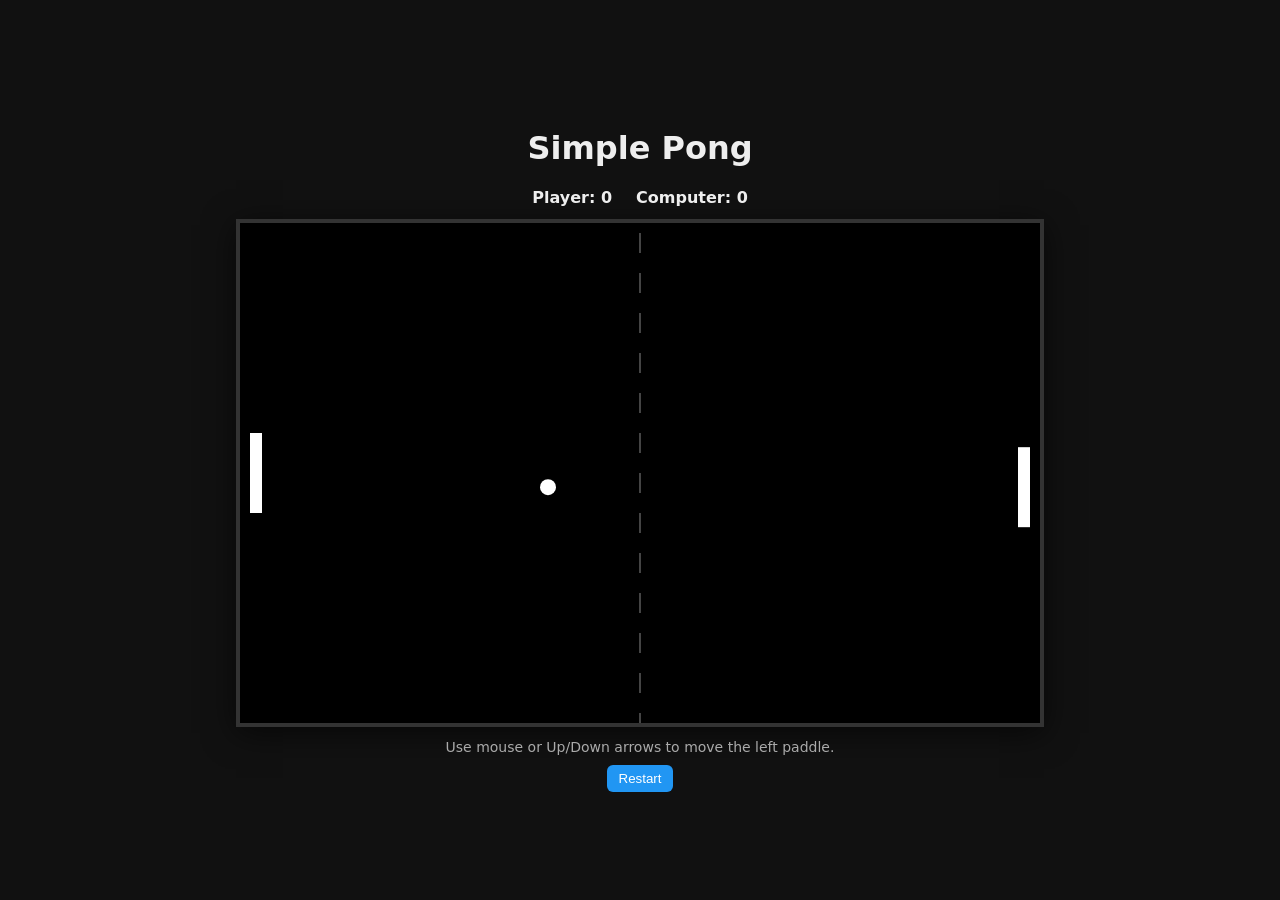
<file: index.html>
<!doctype html>
<html lang="en">
<head>
  <meta charset="utf-8" />
  <meta name="viewport" content="width=device-width, initial-scale=1" />
  <title>Simple Pong</title>
  <link rel="stylesheet" href="style.css" />
</head>
<body>
  <div class="container">
    <h1>Simple Pong</h1>
    <div class="scoreboard">
      <div id="playerScore">Player: 0</div>
      <div id="computerScore">Computer: 0</div>
    </div>
    <canvas id="game" width="800" height="500"></canvas>
    <div class="controls">Use mouse or Up/Down arrows to move the left paddle.</div>
    <button id="restart">Restart</button>
  </div>
  <script src="script.js"></script>
</body>
</html>
</file>
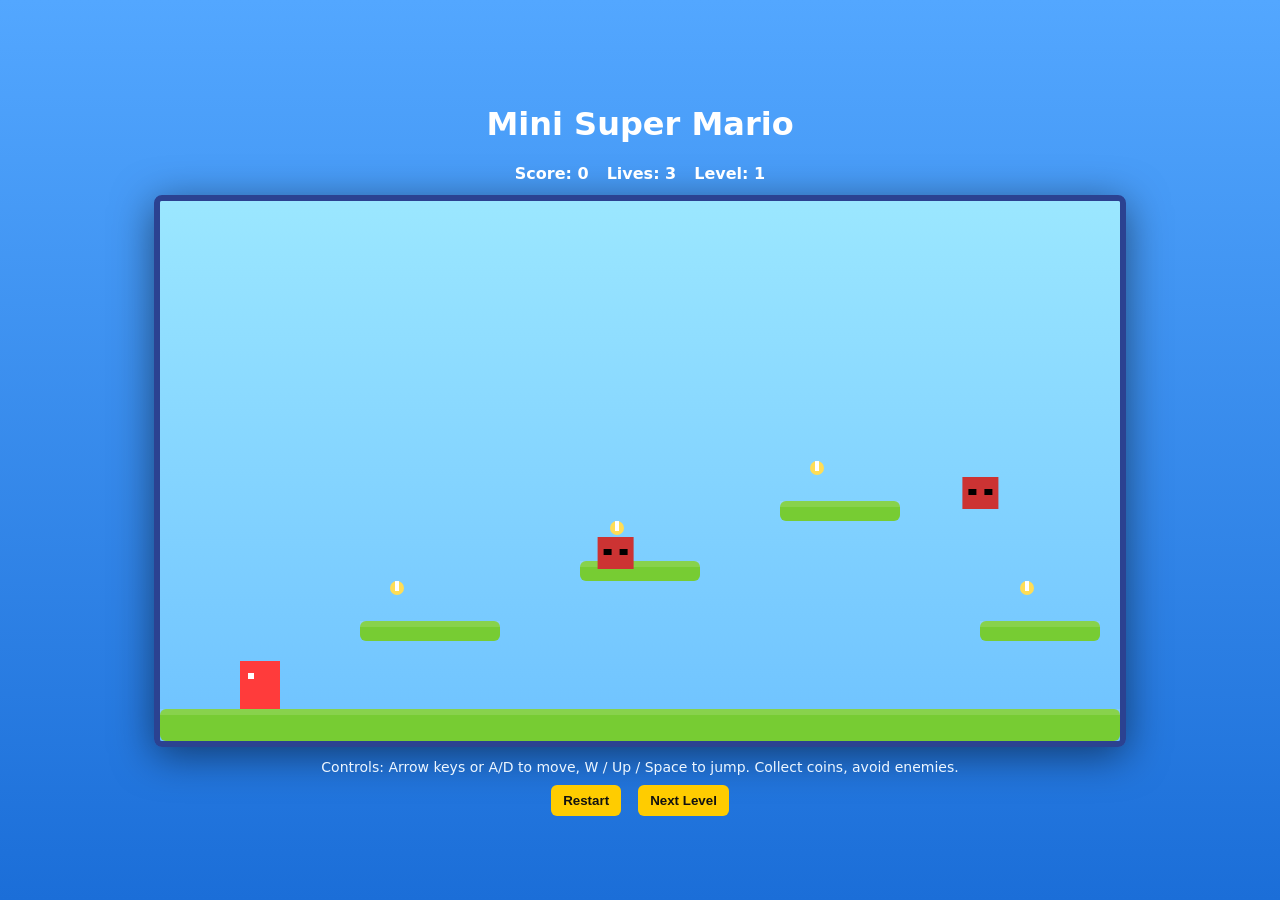
<file: mario/index.html>
<!doctype html>
<html lang="en">
<head>
  <meta charset="utf-8" />
  <meta name="viewport" content="width=device-width, initial-scale=1" />
  <title>Mini Super Mario - Platformer</title>
  <link rel="stylesheet" href="style.css" />
</head>
<body>
  <div class="container">
    <h1>Mini Super Mario</h1>
    <div class="hud">
      <div id="score">Score: 0</div>
      <div id="lives">Lives: 3</div>
      <div id="level">Level: 1</div>
    </div>
    <canvas id="game" width="960" height="540"></canvas>
    <div class="controls">Controls: Arrow keys or A/D to move, W / Up / Space to jump. Collect coins, avoid enemies.</div>
    <div class="buttons">
      <button id="restart">Restart</button>
      <button id="nextLevel">Next Level</button>
    </div>
  </div>
  <script src="script.js"></script>
</body>
</html>
</file>
<file: style.css>
/* style.css */
html,body{height:100%;margin:0;font-family:system-ui,-apple-system,Segoe UI,Roboto,"Helvetica Neue",Arial}
body{display:flex;align-items:center;justify-content:center;background:#111;color:#eee}
.container{text-align:center}
canvas{display:block;margin:12px auto;background:#000;border:4px solid #333;box-shadow:0 6px 30px rgba(0,0,0,0.6)}
.scoreboard{display:flex;gap:24px;justify-content:center;font-weight:600;margin-bottom:6px}
.controls{color:#aaa;font-size:14px;margin-top:6px}
button#restart{margin-top:10px;padding:6px 12px;border-radius:6px;border:none;background:#2196f3;color:white;cursor:pointer}
button#restart:hover{background:#1976d2}
</file>
<file: mario/style.css>
/* style.css */
html,body{height:100%;margin:0;font-family:system-ui,-apple-system,Segoe UI,Roboto,"Helvetica Neue",Arial}
body{display:flex;align-items:center;justify-content:center;background:linear-gradient(#53a7ff,#1b6ed8);color:#fff}
.container{text-align:center;padding:18px}
canvas{display:block;margin:12px auto;background:linear-gradient(#8ed0ff,#5eb1ff);border:6px solid #2b4291;border-radius:8px;box-shadow:0 8px 40px rgba(0,0,0,0.5)}
.hud{display:flex;gap:18px;justify-content:center;font-weight:700;margin-bottom:6px}
.controls{color:#edf6ff;font-size:14px;margin-top:8px}
.buttons{margin-top:10px}
button{margin:0 6px;padding:8px 12px;border-radius:6px;border:none;background:#ffcc00;color:#111;cursor:pointer;font-weight:700}
button:hover{opacity:0.9}
</file>
